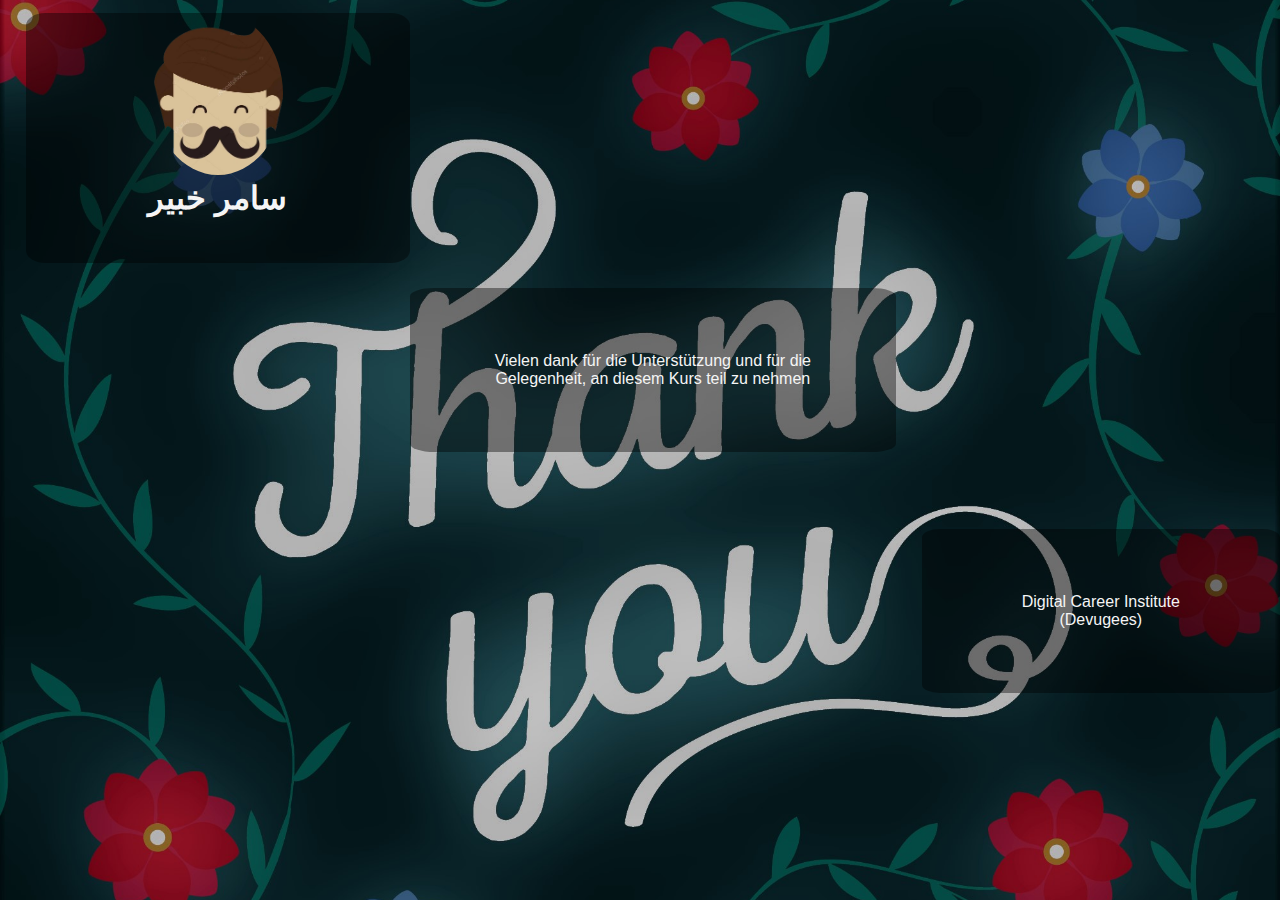
<file: microsite/index.html>
<!DOCTYPE html>
<html>
    
<head>
      <title>Dankeschön</title>
    
      <link href="css/style.css" rel="stylesheet">
    
      <link rel="icon" href="img/icon/favicon.png">
    
        <meta charset="UTF8">


</head>

<body>
    <div class="background"></div>
    <header>
    </header>
    
    <main>
        <div class="box">
            <img src="img/avatar3.png" alt="samer" title="samer">
            
                <div class="tooltip"><h1>سامر خبير</h1>
                    <span class="tooltiptext">Samer Khabeer</span>
                </div>
            
        </div>
        
        <div>
            <p class="box2">Vielen dank für die Unterstützung und für die Gelegenheit, an diesem Kurs teil zu nehmen </p>   
        </div>
        
        <div>
            <p class="box3">  Digital Career Institute (Devugees)
             
            </p>          
        </div>
        
        
    </main>
    
    <footer>
      
    </footer>
     
</body>
    
</html>
</file>
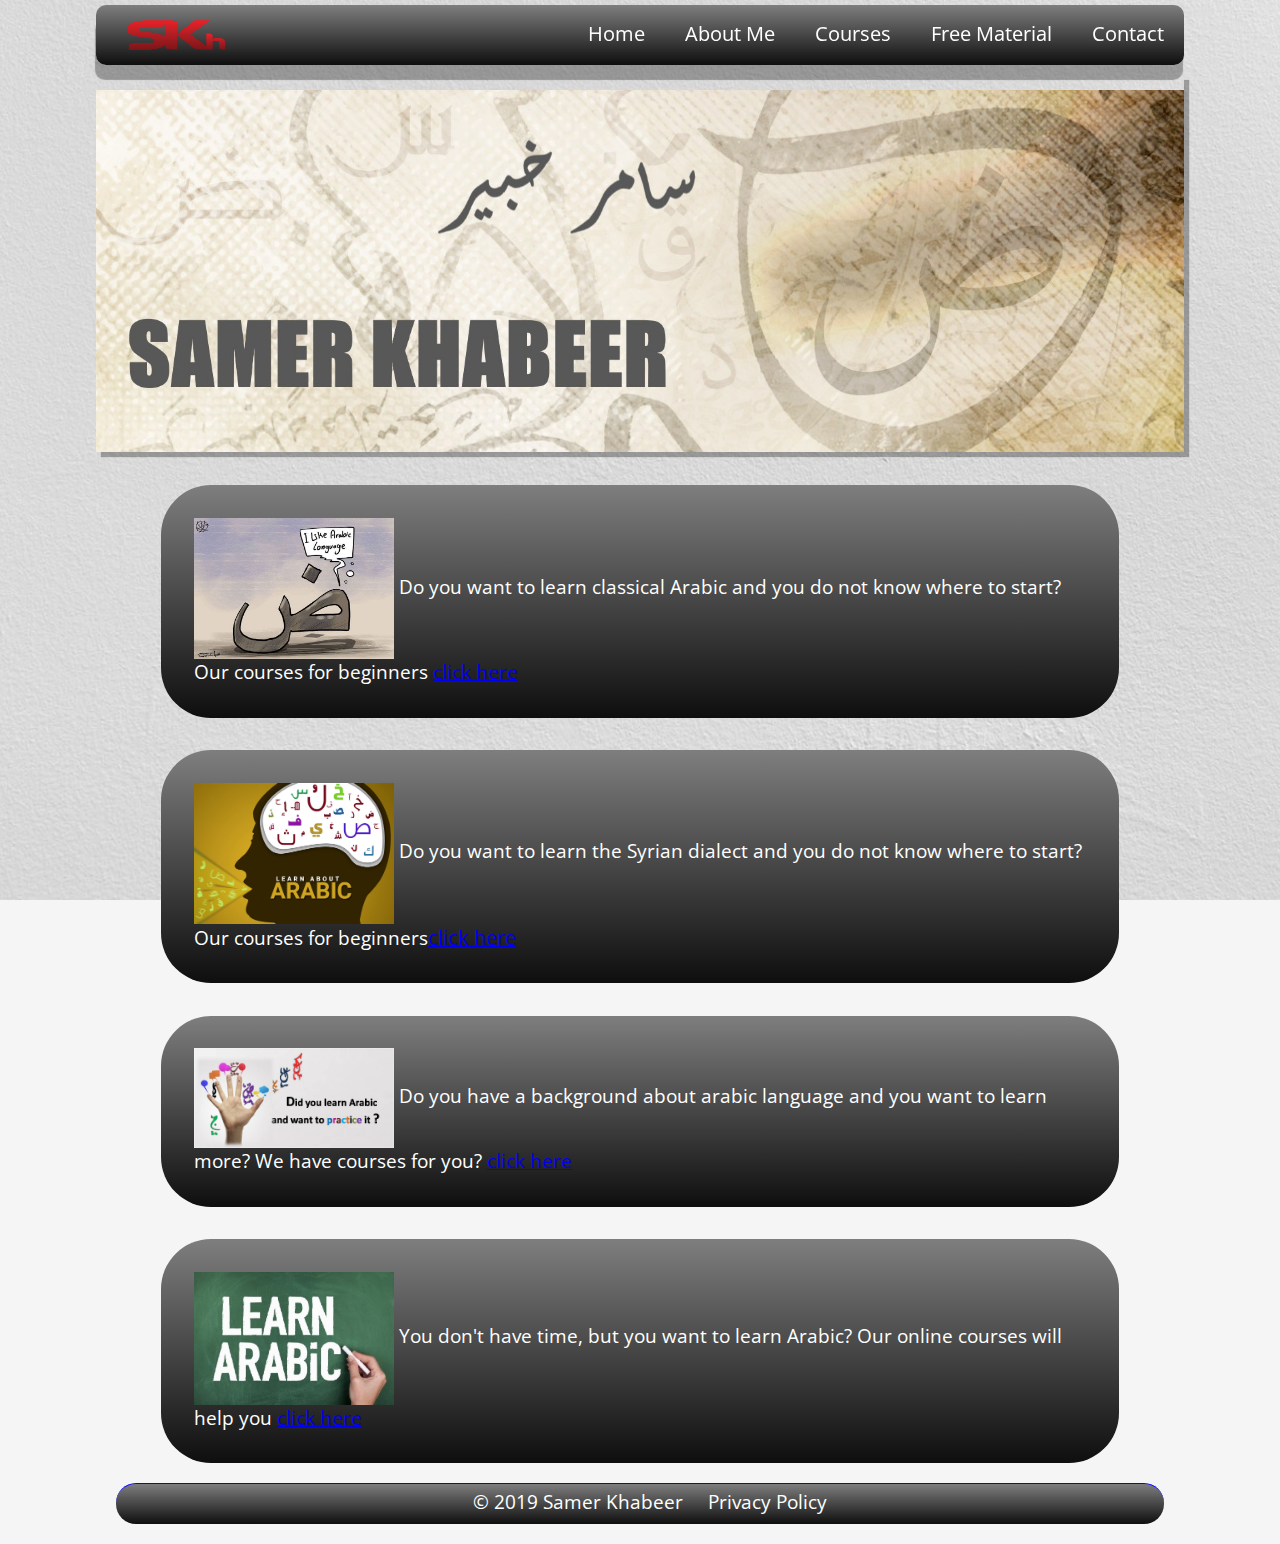
<file: web-project/index.html>
<! DOCTYPE html>
<html>
    <head>
        
        <title>Samer Khabeer</title>
        <link rel="stylesheet" type="text/css" href="./css/style.css">
        <link rel="icon" href="img/icon-sin.png">
        <link rel="stylesheet" type="text/css" href="https://fonts.googleapis.com/css?family=Open+Sans">
        <meta charset="utf-8">
        <meta name="viewport" content="width=device-width, initial-scale=1.0">
    
    </head>
    
<!--/////////////////////-->  
    
    <body class="body">
        
<!--/////////////////////-->
        
        <header class="mainheader">
            <nav class="menu">
                <div id="logo"> Samer Khabeer</div>
                <div> <img class="logo-samer" src="img/Samer1.png"> </div>
                    <ul>
                         <li><a class="item" href="index.html"> Home</a> </li>
                         <li><a class="item" href="about-me.html" > About Me</a> </li>
                         <li><a class="item" href="#"> Courses</a> 
                              <div class="sub-content">
                                  <div class="sub-drop">
                                      <ul>
                                          <li><a class="item" href="#"> Beginner</a> </li>
                                          <li><a class="item" href="#"> Advanced</a> </li>
                                     </ul>
                                  </div>
                              </div>
                         </li>
                         <li><a class="item" href="#"> Free Material</a> </li>
                         <li><a class="item" href="#"> Contact</a> 
                            <div class="sub-content">
                                  <div class="sub-drop">
                                      <ul>
                                          <li><a class="item" href="https://www.facebook.com/samerkhaber" target="_blank"> Facebook</a> </li>
                                          <li><a class="item" href="contact.html">Email </a> </li>
                                     </ul>
                                  </div>
                              </div>
                         </li>

                     </ul>
            </nav>
            
        </header>
        
<!--/////////////////////--> 
        
        <main >
            <img class="main-img" src="img/img-3.jfif"  alt="arabic-alphabet" title="arabic-alphabet">
            
            <div>
                <section class="content">
                     <img  class="img-content1" src="../web-project/img/dad.jpg" width="200px">
                   <span>Do you want to learn classical Arabic and you do not know where to start? Our courses for beginners</span> <a href="#">click here</a>
                </section>
             </div>
            
        <!--/////////////////////-->
            
            <div>
                <section class="content">
                     <img class="img-content1" src="../web-project/img/learn-about-arabic.jpg" width="200px"> 
                   <span>Do you want to learn the Syrian dialect and you do not know where to start? Our courses for beginners<a href="#">click here</a></span>
                </section>
             </div>
            
        <!--/////////////////////-->
            
             <div>
                <section class="content">
                   <img class="img-content1"src="../web-project/img/do-%20you-want.jpg" width="200px">
                    <p>Do you have a background about arabic language and you want to learn more? We have courses for you?</p> <a href="#">click here</a>
                </section>
             </div>
        <!--/////////////////////-->
            
             <div>
                <section class="content">
                    <img class="img-content1" src="../web-project/img/Study.jpg" width="200px"> 
                    <p>You don't have time, but you want to learn Arabic? Our online courses will help you</p> <a href="#">click here</a>
                </section>
             </div>
        </main>
        
<!--/////////////////////--> 
        
        <aside>
            
        </aside>
        
<!--/////////////////////--> 
        
        <footer>
            <div class="f">
                <p class="c-r">&copy; 2019 Samer Khabeer </p>
                <p class="c-r"><a class="linle-footer" href="privecy.html" >Privacy Policy</a></p>
            </div>
            
       </footer>
        
<!--/////////////////////-->  
        
    </body>
    
<!--/////////////////////-->



</html>
</file>
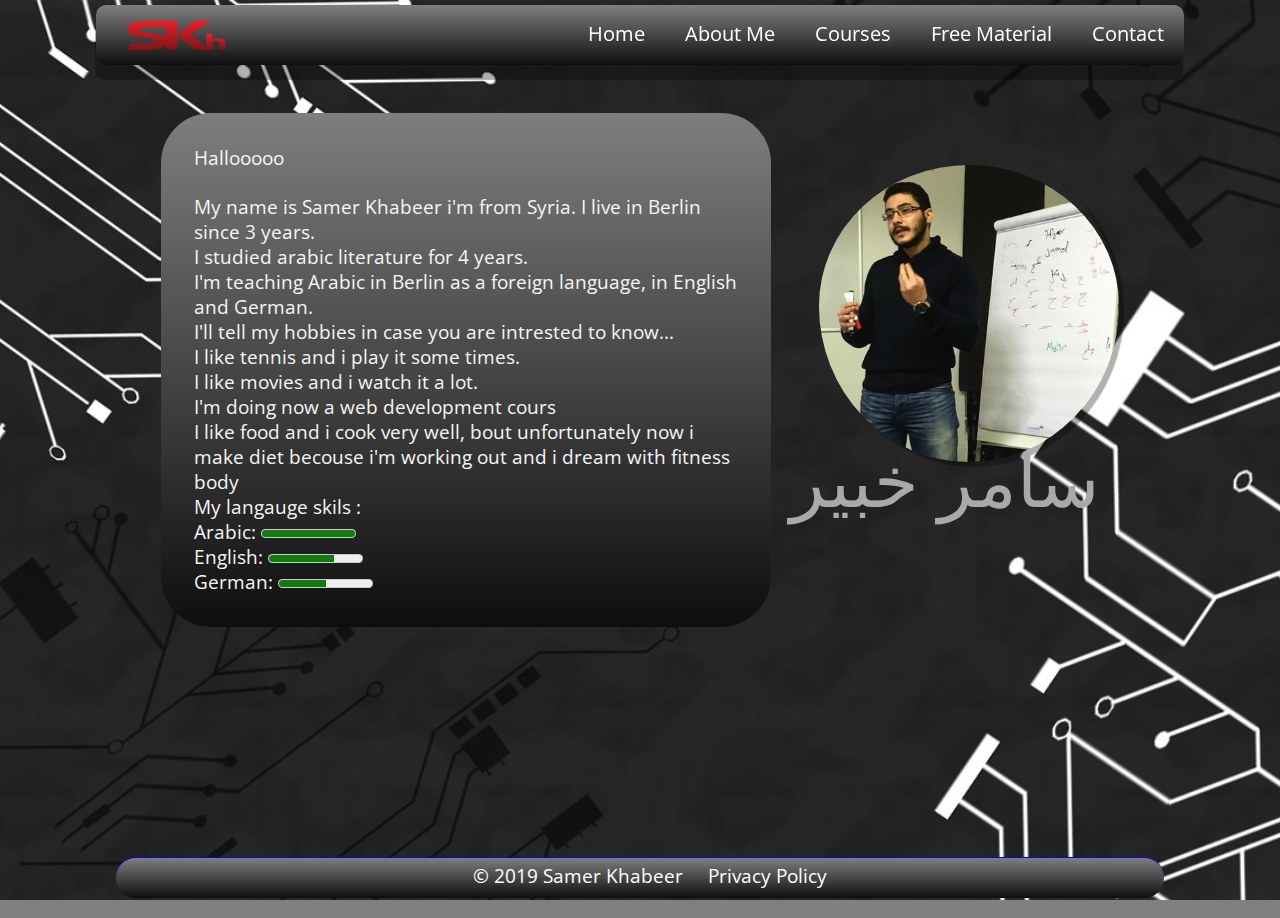
<file: web-project/about-me.html>
<! DOCTYPE html>
<html>
    <head>
        
        <title>About me</title>
        <link rel="stylesheet" type="text/css" href="../web-project/css/style.css">
        <link rel="icon" href="img/icon-sin.png">
        <link rel="stylesheet" type="text/css" href="https://fonts.googleapis.com/css?family=Open+Sans">
        <meta charset="utf-8">
        <meta name="viewport" content="width=device-width, initial-scale=1.0">
    
    </head>
    
<!--/////////////////////-->  
    
    <body class="body" id="about-me">
        
<!--/////////////////////-->
        
       <header class="mainheader">
            <nav class="menu">
                <div id="logo"> Samer Khabeer</div>
                <div> <img class="logo-samer" src="img/Samer1.png"> </div>
                    <ul>
                         <li><a class="item" href="index.html"> Home</a> </li>
                         <li><a class="item" href="about-me.html" > About Me</a> </li>
                         <li><a class="item" href="#"> Courses</a> 
                              <div class="sub-content">
                                  <div class="sub-drop">
                                      <ul>
                                          <li><a class="item" href="#"> Beginner</a> </li>
                                          <li><a class="item" href="#"> Advanced</a> </li>
                                     </ul>
                                  </div>
                              </div>
                         </li>
                         <li><a class="item" href="#"> Free Material</a> </li>
                         <li><a class="item" href="#"> Contact</a> 
                            <div class="sub-content">
                                  <div class="sub-drop">
                                      <ul>
                                          <li><a class="item" href="https://www.facebook.com/samerkhaber" target="_blank"> Facebook</a> </li>
                                          <li><a class="item" href="contact.html">Email </a> </li>
                                     </ul>
                                  </div>
                              </div>
                         </li>

                     </ul>
            </nav>
            
        </header>
        
<!--/////////////////////--> 
        
        <main class="main-about">
            <img class="img-samer" src="img/Samer.jpg" title="Samer" alt="Samer" width="300px">
            <div class="tooltip"><h2 id="my-name">سامر خبير</h2>
            <span class="tooltiptext">Samer Khabeer</span>
            </div>
            
            <section class="text-content">
                <h1>
                    Hallooooo
                </h1>
                    <br>
                <p id="overflow">My name is Samer Khabeer i'm from Syria.
                        I live in Berlin since 3 years.
                        <br>
                        I studied arabic literature for 4 years.
                        <br>
                        I'm teaching Arabic in Berlin as a foreign language, in English and German.
                        <br>
                        I'll tell my hobbies in case you are intrested to know... 
                        <br>
                        I like tennis  and i play it some times.
                        <br>
                        I like movies and i watch it a lot.
                        <br>
                        I'm doing now a web development cours
                         <br>
                        I like food and i cook very well, bout unfortunately now i make diet becouse i'm working out and i dream with fitness body
                        <br>
                        My langauge skils :
                        <br>
                        Arabic: <meter value="100" max="100"></meter>
                        <br>
                        English: <meter value="70" max="100"></meter>
                        <br>
                        German: <meter value="50" max="100"></meter>
                    
                </p>
            </section>
        </main>
        
<!--/////////////////////-->
        
        <aside>
        </aside>
        
<!--/////////////////////--> 
        
       <footer>
            <div class="f">
                <p class="c-r">&copy; 2019 Samer Khabeer </p>
                <p class="c-r"><a class="linle-footer" href="privecy.html" >Privacy Policy</a></p>
            </div>
            
       </footer>
        
    </body>
</html>
</file>
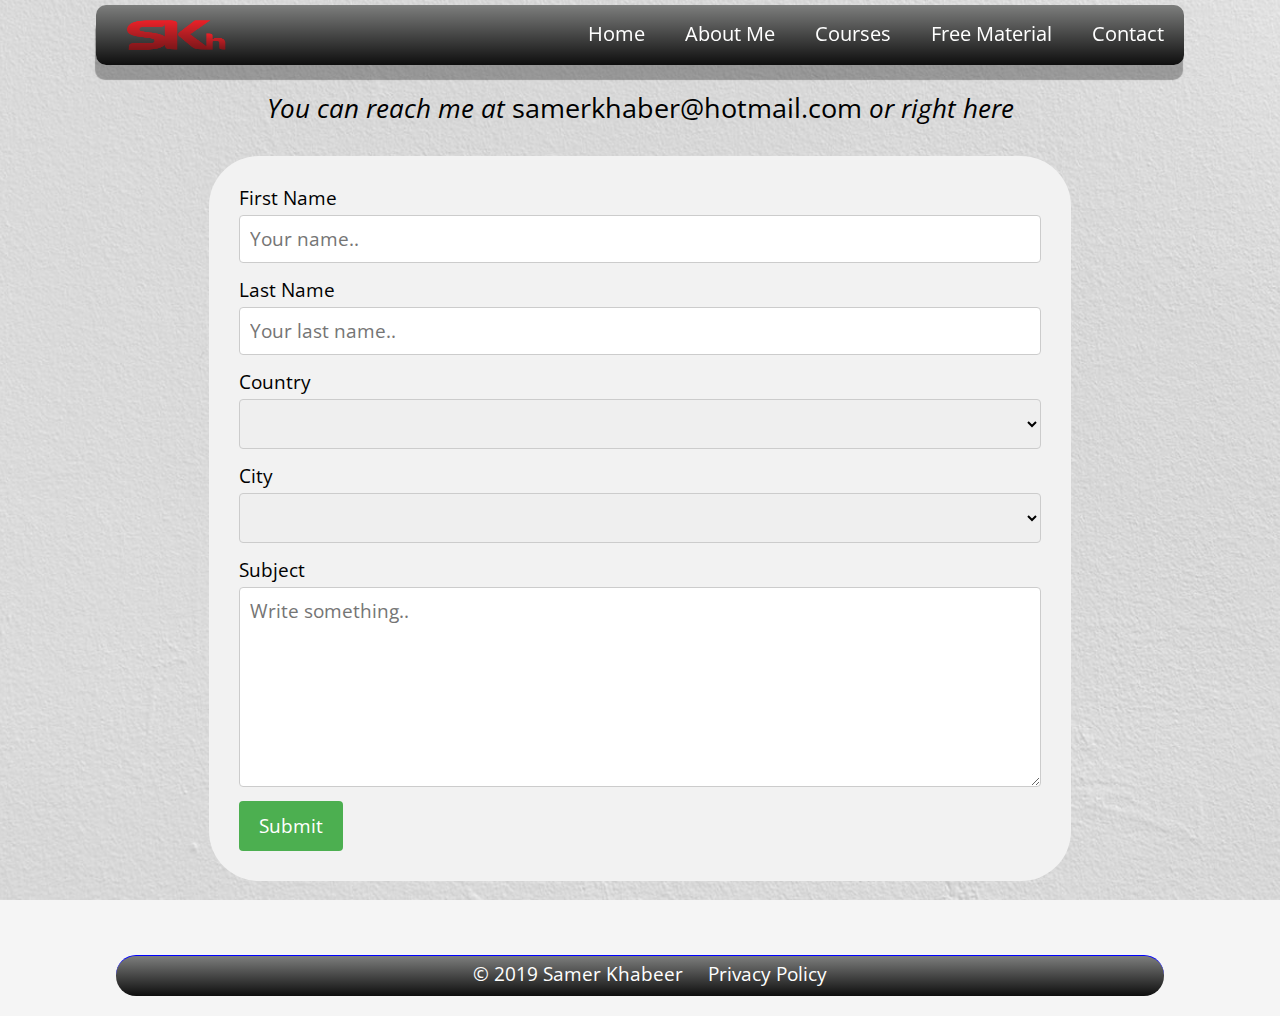
<file: web-project/contact.html>
<! DOCTYPE html>
<html>
    <head>
        
        <title>Samer Khabeer</title>
        <link rel="stylesheet" type="text/css" href="./css/style.css">
        <link rel="icon" href="img/icon-sin.png">
        <link rel="stylesheet" type="text/css" href="https://fonts.googleapis.com/css?family=Open+Sans">
        <meta charset="utf-8">
        <meta name="viewport" content="width=device-width, initial-scale=1.0">
    
    </head>
    
    <body class="body">
        <header class="mainheader">
            <nav class="menu">
                <div id="logo"> Samer Khabeer</div>
                <div> <img class="logo-samer" src="img/Samer1.png"> </div>
                    <ul>
                         <li><a class="item" href="index.html"> Home</a> </li>
                         <li><a class="item" href="about-me.html"> About Me</a> </li>
                         <li><a class="item" href="#"> Courses</a> 
                              <div class="sub-content">
                                  <div class="sub-drop">
                                      <ul>
                                          <li><a class="item" href="#"> Beginner</a> </li>
                                          <li><a class="item" href="#"> Advanced</a> </li>
                                     </ul>
                                  </div>
                              </div>
                         </li>
                         <li><a class="item" href="#"> Free Material</a> </li>
                         <li><a class="item" href="#"> Contact</a> 
                            <div class="sub-content">
                                  <div class="sub-drop">
                                      <ul>
                                          <li><a class="item" href="https://www.facebook.com/samerkhaber" target="_blank"> Facebook</a> </li>
                                          <li><a class="item" href="contact.html">Email </a> </li>
                                     </ul>
                                  </div>
                              </div>
                         </li>
                     </ul>
                </nav>
            
        </header>
        
    <main class="main-contact">
        <h3 id="contact-text">You can reach me at  <strong>samerkhaber@hotmail.com</strong> or right here </h3>
            <div class="container">
                <form action="/action_page.php">
                    
                    <label for="fname">First Name</label>
                    <input type="text" id="fname" name="firstname" placeholder="Your name..">

                    <label for="lname">Last Name</label>
                    <input type="text" id="lname" name="lastname" placeholder="Your last name..">

                    <label for="Country">Country</label>
                    <select id="Country" name="Country"></select>
                    
                    <label for="City">City</label>
                    <select id="City" name="City"></select>
                    
                    <label for="subject">Subject</label>
                    <textarea id="subject" name="subject" placeholder="Write something.." style="height:200px"></textarea>

                    <input type="submit" value="Submit">
                </form>
            </div>
    </main>
                
<!--/////////////////////--> 
        
        <footer>
            <div class="f">
                <p class="c-r">&copy; 2019 Samer Khabeer </p>
                <p class="c-r"><a class="linle-footer" href="privecy.html">Privacy Policy</a></p>
            </div>
            
       </footer>
        
<!--/////////////////////-->  
        
    </body>
    
<!--/////////////////////-->

</html>
</file>
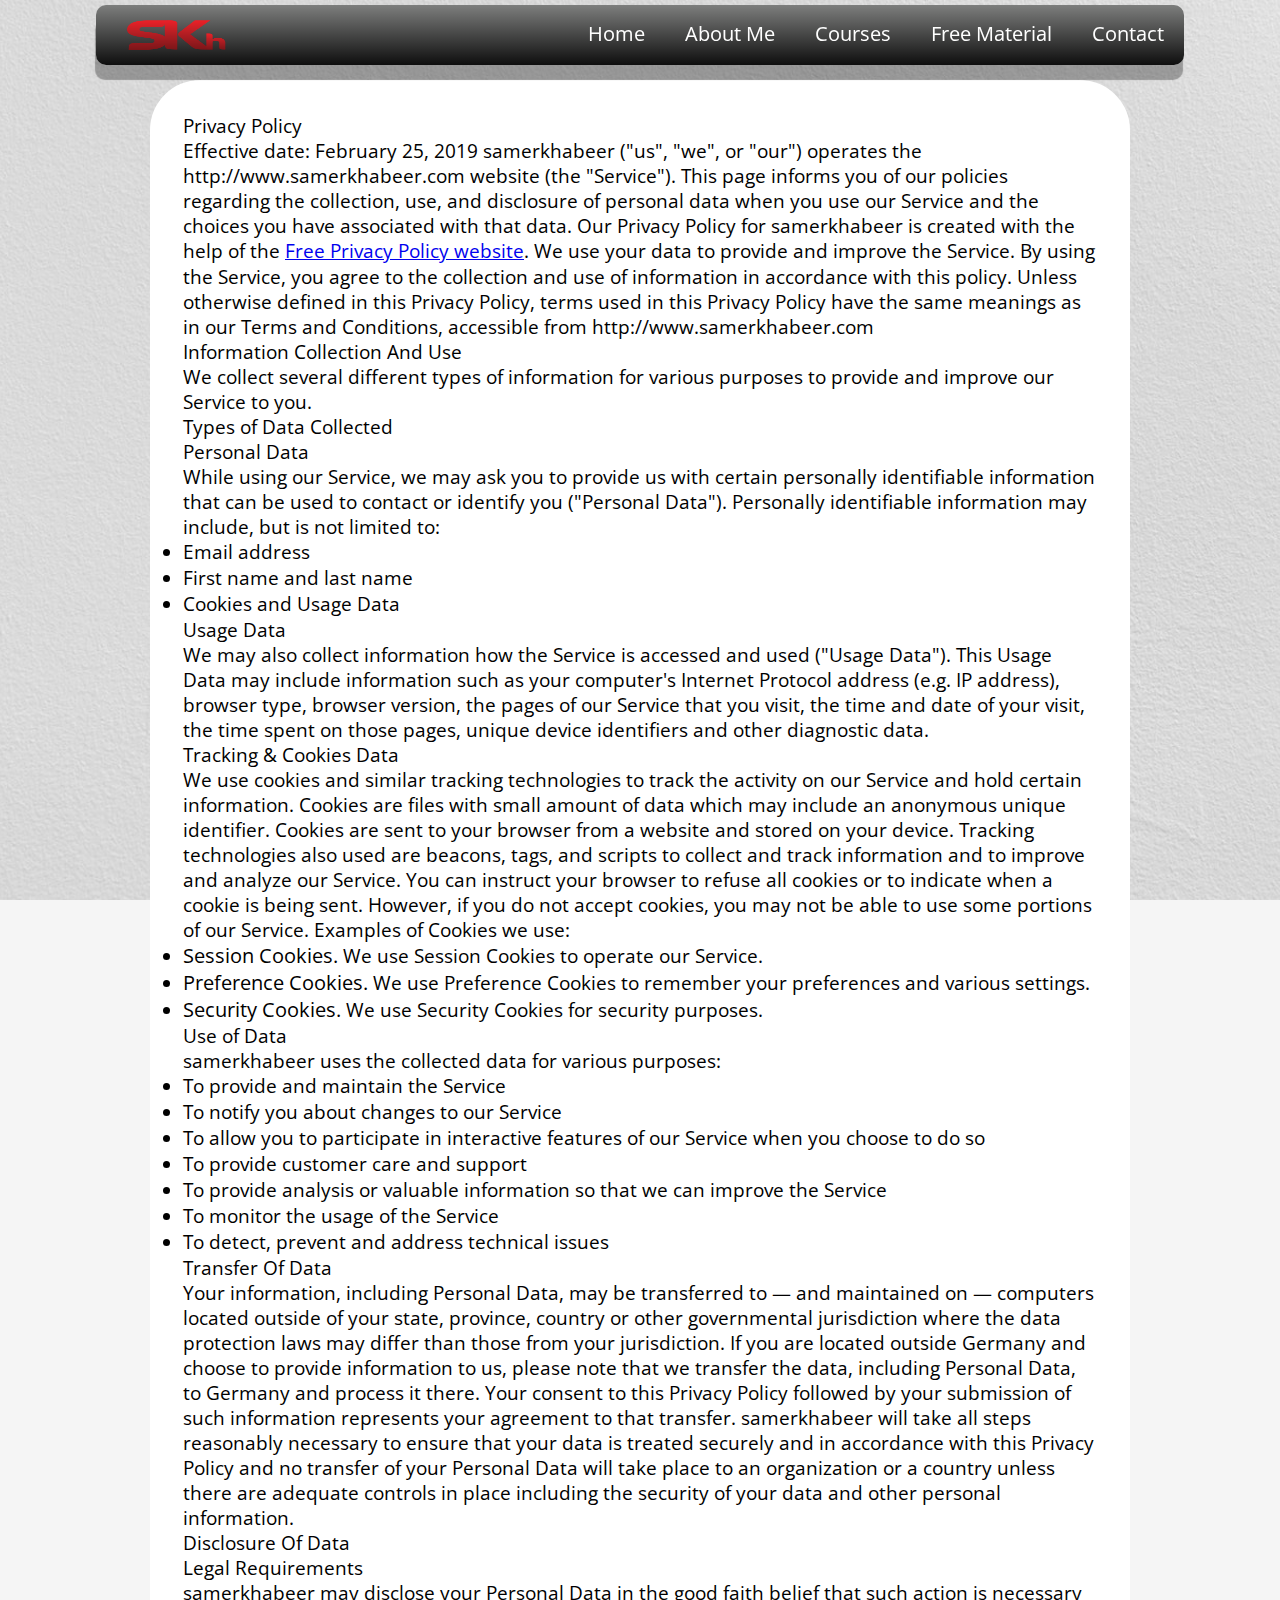
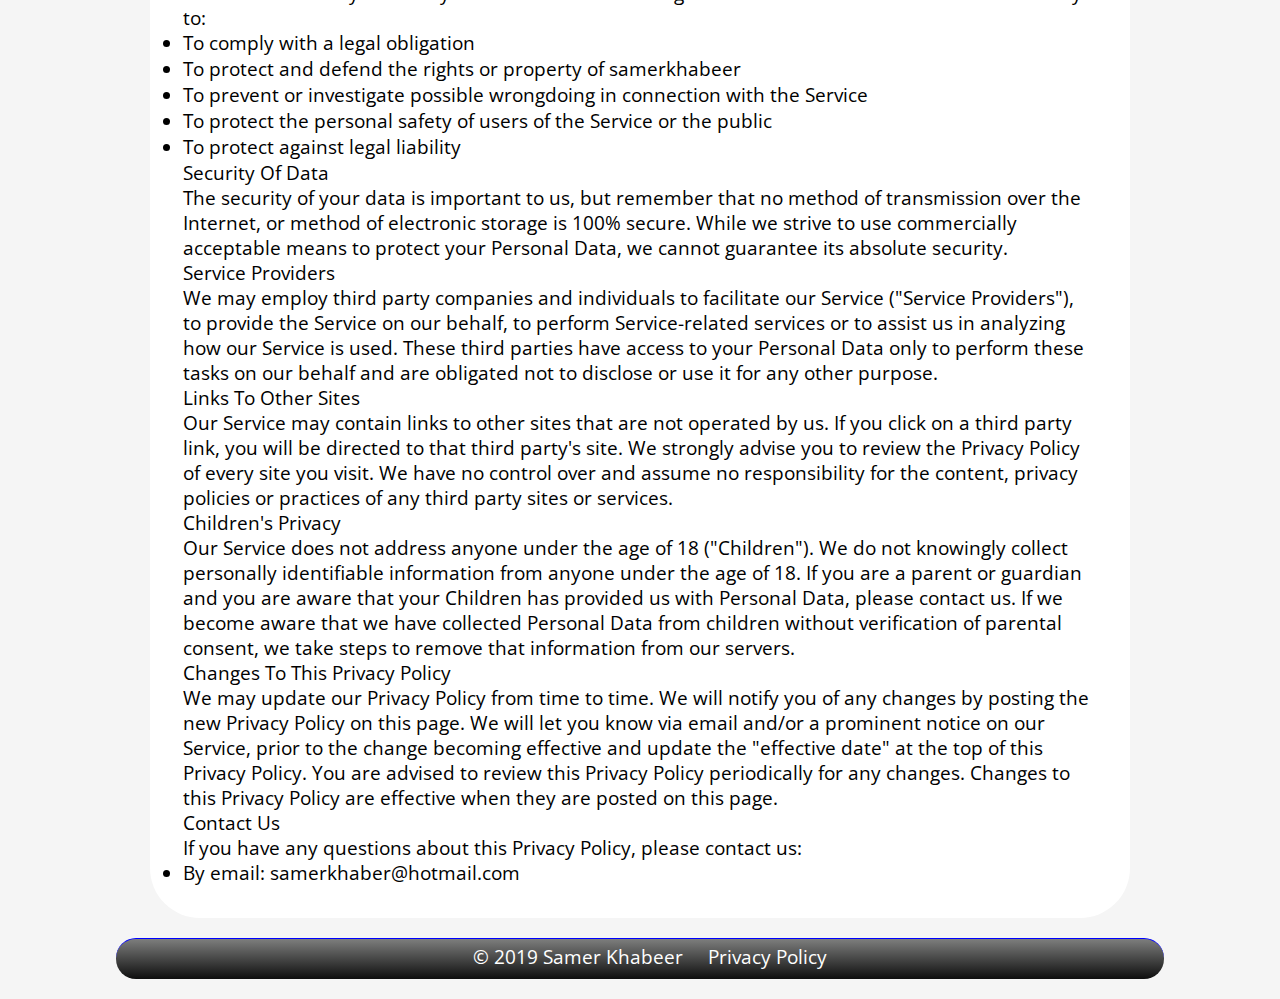
<file: web-project/privecy.html>
<! DOCTYPE html>

<html>
    <head>
        <title>Samer Khabeer</title>
        <link rel="stylesheet" type="text/css" href="../web-project/css/style.css">
        <link rel="icon" href="img/icon-sin.png">
        <link rel="stylesheet" type="text/css" href="https://fonts.googleapis.com/css?family=Open+Sans">
        <meta charset="utf-8">
        <meta name="viewport" content="width=device-width, initial-scale=1.0">
    </head>
    
    <body class="body">
        
        <header class="mainheader">
            <nav class="menu">
                <div id="logo"> Samer Khabeer</div>
                <div> <img class="logo-samer" src="img/Samer1.png"> </div>
                    <ul>
                         <li><a class="item" href="index.html"> Home</a> </li>
                         <li><a class="item" href="about-me.html" > About Me</a> </li>
                         <li><a class="item" href="#"> Courses</a> 
                              <div class="sub-content">
                                  <div class="sub-drop">
                                      <ul>
                                          <li><a class="item" href="#"> Beginner</a> </li>
                                          <li><a class="item" href="#"> Advanced</a> </li>
                                     </ul>
                                  </div>
                              </div>
                         </li>
                         <li><a class="item" href="#"> Free Material</a> </li>
                         <li><a class="item" href="#"> Contact</a> 
                            <div class="sub-content">
                                  <div class="sub-drop">
                                      <ul>
                                          <li><a class="item" href="https://www.facebook.com/samerkhaber" target="_blank"> Facebook</a> </li>
                                          <li><a class="item" href="contact.html">Email </a> </li>
                                     </ul>
                                  </div>
                              </div>
                         </li>

                     </ul>
            </nav>
            
        </header>
<!--/////////////////////-->
        <main class="main-pr">
            <section class="content-pr">
            <h1>Privacy Policy</h1>


            <p>Effective date: February 25, 2019</p>


            <p>samerkhabeer ("us", "we", or "our") operates the http://www.samerkhabeer.com website (the "Service").</p>

            <p>This page informs you of our policies regarding the collection, use, and disclosure of personal data when you use our Service and the choices you have associated with that data. Our Privacy Policy  for samerkhabeer is created with the help of the <a href="https://www.freeprivacypolicy.com/">Free Privacy Policy website</a>.</p>

            <p>We use your data to provide and improve the Service. By using the Service, you agree to the collection and use of information in accordance with this policy. Unless otherwise defined in this Privacy Policy, terms used in this Privacy Policy have the same meanings as in our Terms and Conditions, accessible from http://www.samerkhabeer.com</p>


            <h2>Information Collection And Use</h2>

            <p>We collect several different types of information for various purposes to provide and improve our Service to you.</p>

            <h3>Types of Data Collected</h3>

            <h4>Personal Data</h4>

            <p>While using our Service, we may ask you to provide us with certain personally identifiable information that can be used to contact or identify you ("Personal Data"). Personally identifiable information may include, but is not limited to:</p>

                <ul>
                <li>Email address</li><li>First name and last name</li><li>Cookies and Usage Data</li>
                </ul>

            <h4>Usage Data</h4>

            <p>We may also collect information how the Service is accessed and used ("Usage Data"). This Usage Data may include information such as your computer's Internet Protocol address (e.g. IP address), browser type, browser version, the pages of our Service that you visit, the time and date of your visit, the time spent on those pages, unique device identifiers and other diagnostic data.</p>

            <h4>Tracking & Cookies Data</h4>
            <p>We use cookies and similar tracking technologies to track the activity on our Service and hold certain information.</p>
            <p>Cookies are files with small amount of data which may include an anonymous unique identifier. Cookies are sent to your browser from a website and stored on your device. Tracking technologies also used are beacons, tags, and scripts to collect and track information and to improve and analyze our Service.</p>
            <p>You can instruct your browser to refuse all cookies or to indicate when a cookie is being sent. However, if you do not accept cookies, you may not be able to use some portions of our Service.</p>
            <p>Examples of Cookies we use:</p>
                <ul>
                    <li><strong>Session Cookies.</strong> We use Session Cookies to operate our Service.</li>
                    <li><strong>Preference Cookies.</strong> We use Preference Cookies to remember your preferences and various settings.</li>
                    <li><strong>Security Cookies.</strong> We use Security Cookies for security purposes.</li>
                </ul>

            <h2>Use of Data</h2>

            <p>samerkhabeer uses the collected data for various purposes:</p>    
                <ul>
                    <li>To provide and maintain the Service</li>
                    <li>To notify you about changes to our Service</li>
                    <li>To allow you to participate in interactive features of our Service when you choose to do so</li>
                    <li>To provide customer care and support</li>
                    <li>To provide analysis or valuable information so that we can improve the Service</li>
                    <li>To monitor the usage of the Service</li>
                    <li>To detect, prevent and address technical issues</li>
                </ul>

            <h2>Transfer Of Data</h2>
            <p>Your information, including Personal Data, may be transferred to — and maintained on — computers located outside of your state, province, country or other governmental jurisdiction where the data protection laws may differ than those from your jurisdiction.</p>
            <p>If you are located outside Germany and choose to provide information to us, please note that we transfer the data, including Personal Data, to Germany and process it there.</p>
            <p>Your consent to this Privacy Policy followed by your submission of such information represents your agreement to that transfer.</p>
            <p>samerkhabeer will take all steps reasonably necessary to ensure that your data is treated securely and in accordance with this Privacy Policy and no transfer of your Personal Data will take place to an organization or a country unless there are adequate controls in place including the security of your data and other personal information.</p>

            <h2>Disclosure Of Data</h2>

            <h3>Legal Requirements</h3>
            <p>samerkhabeer may disclose your Personal Data in the good faith belief that such action is necessary to:</p>
                <ul>
                <li>To comply with a legal obligation</li>
                <li>To protect and defend the rights or property of samerkhabeer</li>
                <li>To prevent or investigate possible wrongdoing in connection with the Service</li>
                <li>To protect the personal safety of users of the Service or the public</li>
                <li>To protect against legal liability</li>
                </ul>

            <h2>Security Of Data</h2>
            <p>The security of your data is important to us, but remember that no method of transmission over the Internet, or method of electronic storage is 100% secure. While we strive to use commercially acceptable means to protect your Personal Data, we cannot guarantee its absolute security.</p>

            <h2>Service Providers</h2>
            <p>We may employ third party companies and individuals to facilitate our Service ("Service Providers"), to provide the Service on our behalf, to perform Service-related services or to assist us in analyzing how our Service is used.</p>
            <p>These third parties have access to your Personal Data only to perform these tasks on our behalf and are obligated not to disclose or use it for any other purpose.</p>



            <h2>Links To Other Sites</h2>
            <p>Our Service may contain links to other sites that are not operated by us. If you click on a third party link, you will be directed to that third party's site. We strongly advise you to review the Privacy Policy of every site you visit.</p>
            <p>We have no control over and assume no responsibility for the content, privacy policies or practices of any third party sites or services.</p>


            <h2>Children's Privacy</h2>
            <p>Our Service does not address anyone under the age of 18 ("Children").</p>
            <p>We do not knowingly collect personally identifiable information from anyone under the age of 18. If you are a parent or guardian and you are aware that your Children has provided us with Personal Data, please contact us. If we become aware that we have collected Personal Data from children without verification of parental consent, we take steps to remove that information from our servers.</p>


            <h2>Changes To This Privacy Policy</h2>
            <p>We may update our Privacy Policy from time to time. We will notify you of any changes by posting the new Privacy Policy on this page.</p>
            <p>We will let you know via email and/or a prominent notice on our Service, prior to the change becoming effective and update the "effective date" at the top of this Privacy Policy.</p>
            <p>You are advised to review this Privacy Policy periodically for any changes. Changes to this Privacy Policy are effective when they are posted on this page.</p>


            <h2>Contact Us</h2>
            <p>If you have any questions about this Privacy Policy, please contact us:</p>
                <ul>
                        <li>By email: samerkhaber@hotmail.com</li>

                </ul>
                </section>
             </main>
<!--/////////////////////--> 
        
        <footer>
            <div class="f">
                <p class="c-r">&copy; 2019 Samer Khabeer </p>
                <p class="c-r"><a class="linle-footer" href="privecy.html">Privacy Policy</a></p>
            </div>
            
       </footer>
        
<!--/////////////////////-->  
        
    </body>
    
</html>
</file>
<file: microsite/css/style.css>
*{
    margin: 0;
    padding: 0;
    box-sizing: border-box;
    
}


body{
    background-image: url(../img/thanks.jpg) ;
    background-size: cover;
    background-repeat: no-repeat;
    background-position: center;
    background-attachment: fixed;
    
   
} 

img {
    border-radius: 60%;
    width: 130px;
    
}

.box{
    border-radius: 5%;
    width: 30%;
    height: 250px;
    background: rgba(0, 0, 0, 0.4);
    text-align: center;
    margin: 2%;
    margin-top: 1%;
    color:whitesmoke;
    font-family: 'Century Gothic',sans-serif;
    
}


.box2{
     border-radius: 5%;
      width: 38%;
      background: rgba(0, 0, 0, 0.4);
      padding: 5%;
      text-align: center;
      margin: auto;
      margin-right: 30%;
      color: whitesmoke;
      font-family: 'Century Gothic',sans-serif;
}

.box3{
  border-radius: 5%;
  width: 28%;
  background: rgba(0, 0, 0, 0.4);
  padding: 5%;
  text-align: center;
  float: right;
  margin-top: 6%;
    
  color: whitesmoke;
  font-family: 'Century Gothic',sans-serif;
    
   
  
    
}

a{ text-decoration: none;
    color: whitesmoke;   

}
/*---------------- hover------------*/
.box:hover {
    background-color: #ff0055;
    
}

.box2:hover {
    background-color: #ff0055;
    
}

.box3:hover {
    background-color: #ff0055;
    
}
/*--------------tip-------------*/

.tooltip {
  position: relative;
}


.tooltip .tooltiptext {
  visibility: hidden;
  width: 90px;
  height: 44px;
  background-color: black;
  color: #fff;
  text-align: center;
  padding: 5px 0;
  border-radius: 6px;
  position: absolute;
  z-index: 1; 
    top: -10%;
    right:65%;
  margin-left: -60px;
    opacity: 0;
  transition: opacity 1s;
}

.tooltip .tooltiptext::after {
  content: "";
  position: absolute;
  top: 50%;
    left:100%;
  margin-left: -5px;
  border-width: 5px;
  border-style: solid;
  border-color: transparent transparent black transparent;
}


.tooltip:hover .tooltiptext {
  visibility: visible;
    opacity: 1;
}
</file>
<file: web-project/css/style.css>
*, body, html{
    margin: 0;
    padding: 0;
    font: 1.03em "open sans" , sans-serif; 

}

body{
    background-color: whitesmoke;
   background-image: url(../img/seamless-3.jpeg);
    background-position: center;
    background-size: cover;
    background-repeat: no-repeat;
    background-attachment: fixed;
}
.body {
    margin: 5px auto;
    width: 85%;
    clear: both;
}

#about-me{
    background-color: gray;
    background-image: url(../img/background.jpg);
    background-repeat: no-repeat;
    background-size: cover;
    background-attachment: fixed;
}
/*----------menu-----------*/

.menu{
    /* Permalink - use to edit and share this gradient: http://colorzilla.com/gradient-editor/#7d7e7d+0,0e0e0e+100;Black+3D */
    background: #7d7e7d; /* Old browsers */
    background: -moz-linear-gradient(top, #7d7e7d 0%, #0e0e0e 100%); /* FF3.6-15 */
    background: -webkit-linear-gradient(top, #7d7e7d 0%,#0e0e0e 100%); /* Chrome10-25,Safari5.1-6 */
    background: linear-gradient(to bottom, #7d7e7d 0%,#0e0e0e 100%); /* W3C, IE10+, FF16+, Chrome26+, Opera12+, Safari7+ */
    filter: progid:DXImageTransform.Microsoft.gradient( startColorstr='#7d7e7d', endColorstr='#0e0e0e',GradientType=0 ); /* IE6-9 */
    box-shadow: -1px 15px 1px rgba(0,0,0,0.3);
    color: #fff;
    height: 60px; 
    border-radius: 10px;
    position: fixed;
    width: 85%
    
}
/*----------menu-loge---------*/
.menu #logo{
    float: left;
    height: 30px;
    padding: 15px 30px;
    line-height: 30px;
    display: none;
}
.logo-samer{
    width: 100px;
    float: left;
    height: 30px;
    padding: 15px 30px;
}
/*---------drop-down-menu-----------*/
.menu > ul {
    margin: 0;
    padding: 0;
    float: right;
    list-style-type: none;
    
    
}

.menu > ul > li {
    float: left;
    
}
.item {
    display: inline-block;
    padding: 15px 20px;
    height: 30px;
    line-height: 30p;
    color: #fff;
    text-decoration: none;   
}
/*-----------------*/
.item:hover {
    /* Permalink - use to edit and share this gradient: http://colorzilla.com/gradient-editor/#ff0055+0,ff3a7c+100 */
    background: rgb(255,0,85); /* Old browsers */
    background: -moz-linear-gradient(top, rgba(255,0,85,1) 0%, rgba(255,58,124,1) 100%); /* FF3.6-15 */
    background: -webkit-linear-gradient(top, rgba(255,0,85,1) 0%,rgba(255,58,124,1) 100%); /* Chrome10-25,Safari5.1-6 */
    background: linear-gradient(to bottom, rgba(255,0,85,1) 0%,rgba(255,58,124,1) 100%); /* W3C, IE10+, FF16+, Chrome26+, Opera12+, Safari7+ */
    filter: progid:DXImageTransform.Microsoft.gradient( startColorstr='#ff0055', endColorstr='#ff3a7c',GradientType=0 ); /* IE6-9 */

    background-color: #ff0055;
}

/*--------sub-style-----------*/
/*
.sub-content{
    position: absolute;
    top: 60px;
    overflow: hidden;
    background-color: #333;
    max-height: 0;
}

.sub-content a {
    color: #fff;
    text-decoration: none;
}

sub-drop{ 
padding: 0;
}

sub-drop ul {
    width: 100%;
    padding: 0;
    margin: 0;
    list-style: none;
    
}

.sub-drop ul li a {
    display: inline-block;
    padding: 10px 10px
}

.sub-drop ul li :hover {
    background-color: #ff0055;
}

*/
/*-----------test-----------*/

.sub-content{
    background: #7d7e7d; /* Old browsers */
    background: -moz-linear-gradient(top, #7d7e7d 0%, #0e0e0e 100%); /* FF3.6-15 */
    background: -webkit-linear-gradient(top, #7d7e7d 0%,#0e0e0e 100%); /* Chrome10-25,Safari5.1-6 */
    background: linear-gradient(to bottom, #7d7e7d 0%,#0e0e0e 100%); /* W3C, IE10+, FF16+, Chrome26+, Opera12+, Safari7+ */
    filter: progid:DXImageTransform.Microsoft.gradient( startColorstr='#7d7e7d', endColorstr='#0e0e0e',GradientType=0 );
    overflow: hidden;
    background-color: #333;
    max-height: 0;
    position: absolute;
} 
.sub-drop ul li a {
    display: inline-block;
    padding: 10px 10px;
}

/*-----------end-of-test-----------*/

/*-----------controling-----------*/

/*.item:focus{
    background-color: #ff0055;
} */

.menu ul li:hover .sub-content{
    max-height: 400px;
    transition: max-height 0.5s ease-in;
    -webkit-transition: max-height 0.5s ease-in;
    -moz-transition: max-height 0.5s ease-in;
}

/*-----------main-----------*/
.main-img {
    padding-top: 15px;
    width: 100%;
    box-shadow: 5px 5px 1px rgba(0,0,0,0.3);
    margin-top: 70px;
    
  }


/*-----------main-content----------*/
.content{
    background-color: background: #7d7e7d; /* Old browsers */
    background: -moz-linear-gradient(top, #7d7e7d 0%, #0e0e0e 100%); /* FF3.6-15 */
    background: -webkit-linear-gradient(top, #7d7e7d 0%,#0e0e0e 100%); /* Chrome10-25,Safari5.1-6 */
    background: linear-gradient(to bottom, #7d7e7d 0%,#0e0e0e 100%); /* W3C, IE10+, FF16+, Chrome26+, Opera12+, Safari7+ */
    filter: progid:DXImageTransform.Microsoft.gradient( startColorstr='#7d7e7d', endColorstr='#0e0e0e',GradientType=0 );;
    padding: 3%;
    margin-top: 3%;
    border-radius: 50px;
    margin-left: 6%;
    margin-right: 6%;
    color: white;
}
.img-content1{
    vertical-align: middle;
}

p{
    display: inline;
}
/*----------------- footer---------*/

footer{
     background: #7d7e7d; /* Old browsers */
    background: -moz-linear-gradient(top, #7d7e7d 0%, #0e0e0e 100%); /* FF3.6-15 */
    background: -webkit-linear-gradient(top, #7d7e7d 0%,#0e0e0e 100%); /* Chrome10-25,Safari5.1-6 */
    background: linear-gradient(to bottom, #7d7e7d 0%,#0e0e0e 100%); /* W3C, IE10+, FF16+, Chrome26+, Opera12+, Safari7+ */
    filter: progid:DXImageTransform.Microsoft.gradient( startColorstr='#7d7e7d', endColorstr='#0e0e0e',GradientType=0 );
    text-align: center;
    margin: 20px;
    overflow: visible; /* For IE */
    height: 30px;
    border-style: solid;
    border-color: blue;
    border-width: 1px 0 0 0;
    border-radius: 20px;
    height: 40px;
    
    
}


.linle-footer{
    text-decoration: none;
       color: white;
}
.linle-footer:hover{
    color: blue;
    text-decoration: underline;
}

.c-r{
    display: inline-block;
    padding-left: 20px;
    color: white;
    margin-top: 0.5%
}
/*--------------------------*/

/*-----------ABOUT-ME------*/

/*-----------main-img----------*/
.img-samer{
    border-radius: 200%;
    padding-top: 15px;
    box-shadow: 5px 5px 1px rgba(0,0,0,0.3);
    margin-top: 70px;
    float: right;
    margin-right: 6%;
  }

#my-name{
font-size: 4em;
color: darkgrey;
    
}

/*-----tool-tip-----------------*/


.tooltip {
    position: relative;
    float: right;
    margin-right: -280px;
    margin-top: 350px;
    
}


.tooltip .tooltiptext {
  visibility: hidden;
  width: 90px;
  height: 45px;
  background-color: background: #7d7e7d; /* Old browsers */
    background: -moz-linear-gradient(top, #7d7e7d 0%, #0e0e0e 100%); /* FF3.6-15 */
    background: -webkit-linear-gradient(top, #7d7e7d 0%,#0e0e0e 100%); /* Chrome10-25,Safari5.1-6 */
    background: linear-gradient(to bottom, #7d7e7d 0%,#0e0e0e 100%); /* W3C, IE10+, FF16+, Chrome26+, Opera12+, Safari7+ */
    filter: progid:DXImageTransform.Microsoft.gradient( startColorstr='#7d7e7d', endColorstr='#0e0e0e',GradientType=0 );
  color: #fff;
  text-align: center;
  padding: 5px 0;
  border-radius: 6px;
  position: absolute;
  z-index: 1; 
top: 22%;
    left: -5%;
  margin-left: -60px;
  opacity: 0;
  transition: opacity 1s;
}

.tooltip .tooltiptext::after {
  content: "";
  position: absolute;
  top: 50%;
  left:100%;
  margin-left: -5px;
  border-width: 5px;
  border-style: solid;
  border-color: transparent transparent  transparent;
}
.tooltip:hover .tooltiptext {
  visibility: visible;
    opacity: 1;
}


/*--------main-content------*/

.text-content{
    
    color: whitesmoke;
    padding-top: 6%;
    width: 50%;
    margin-left: 6%;
    padding: 3%;
    margin-top: 3%;
    border-radius: 50px;
    background-color: background: #7d7e7d;
    background: -moz-linear-gradient(top, #7d7e7d 0%, #0e0e0e 100%); /* FF3.6-15 */
    background: -webkit-linear-gradient(top, #7d7e7d 0%,#0e0e0e 100%); /* Chrome10-25,Safari5.1-6 */
    background: linear-gradient(to bottom, #7d7e7d 0%,#0e0e0e 100%); /* W3C, IE10+, FF16+, Chrome26+, Opera12+, Safari7+ */
    filter: progid:DXImageTransform.Microsoft.gradient( startColorstr='#7d7e7d', endColorstr='#0e0e0e',GradientType=0 ); /* IE6-9 */;
    
}

.main-about {
    padding-top: 75px;
    min-height: 85%;
}


/*----------------- overflow-content--------*/
/*---change-my-maind
#overflow{
    padding: 15px;
    width: 50%;
    overflow: scroll;
    border: 1px solid #ccc;
    background-color: darkslategrey;
}
------*/

/*-------CONTACT-ME-------*/

/*-----Contact-Form-----------*/

input[type=text], select, textarea {
  width: 100%;
  padding: 10px;
  border: 1px solid #ccc;
  border-radius: 4px;
  margin-top: 4px;
  margin-bottom: 14px;
  resize: vertical;
}

input[type=submit] {
  background-color: #4CAF50;
  color: white;
  padding: 12px 20px;
  border: none;
  border-radius: 4px;
  cursor: pointer;
}

input[type=submit]:hover {
  background-color: #45a049;
}

.container {
  border-radius: 5px;
  background-color: #f2f2f2;
  padding: 3%;
  margin-top: 3%;
  border-radius: 50px;
  margin-left: 6%;
  margin-right: 6%;
}

.main-contact{
    padding: 5%;
}
#contact-text{
    font-size: 1.5em;
    font-style: italic;
    
    text-align: center;
    margin-top: 30px;
    
}

/*--------PRIVACY---------*/

/*----------pri-main-content----------*/
.content-pr{
    background-color: #fff;
    padding: 3%;
    border-radius: 50px;
    margin-left: 5%;
    margin-right: 5%;
   
}
.main-pr {
    padding-top: 75px;
}

/*--------FOR-MOBILE---------------*/

/*--------index---------------*/
@media screen and (max-width: 900px){
    .body{
        width:95%;
        font-size: 95%;
    }   
    .menu{
position: static;
    height: 130px; 
    width: 95%;
        
    
    
}


/*---------drop-down-menu-----------*/
.menu > ul {
    margin: 0;
    padding: 0;
    float:inherit;
    list-style-type: none;
    
    
}

.menu > ul > li {
    float:left;
    
}
.item {
    display: inline-block;
    padding: 15px 20px;
    height: 30px;
    line-height: 30p;
    color: #fff;
    text-decoration: none;   
}
/*-----------------*/
.main-img {
  margin-top: 8px;
    box-shadow: 5px 5px 1px rgba(0,0,0,0.3);
    width:95%;
    
  }

.sub-content{
    
    max-height: 0;
    position: absolute;
} 
.sub-drop ul li a {
    display: inline-block;
    padding: 10px 10px;
}


/*-----------controling-----------*/


.menu ul li:hover .sub-content{
    max-height: 400px;
    transition: max-height 0.5s ease-in;
    -webkit-transition: max-height 0.5s ease-in;
    -moz-transition: max-height 0.5s ease-in;
}
    
}
</file>
